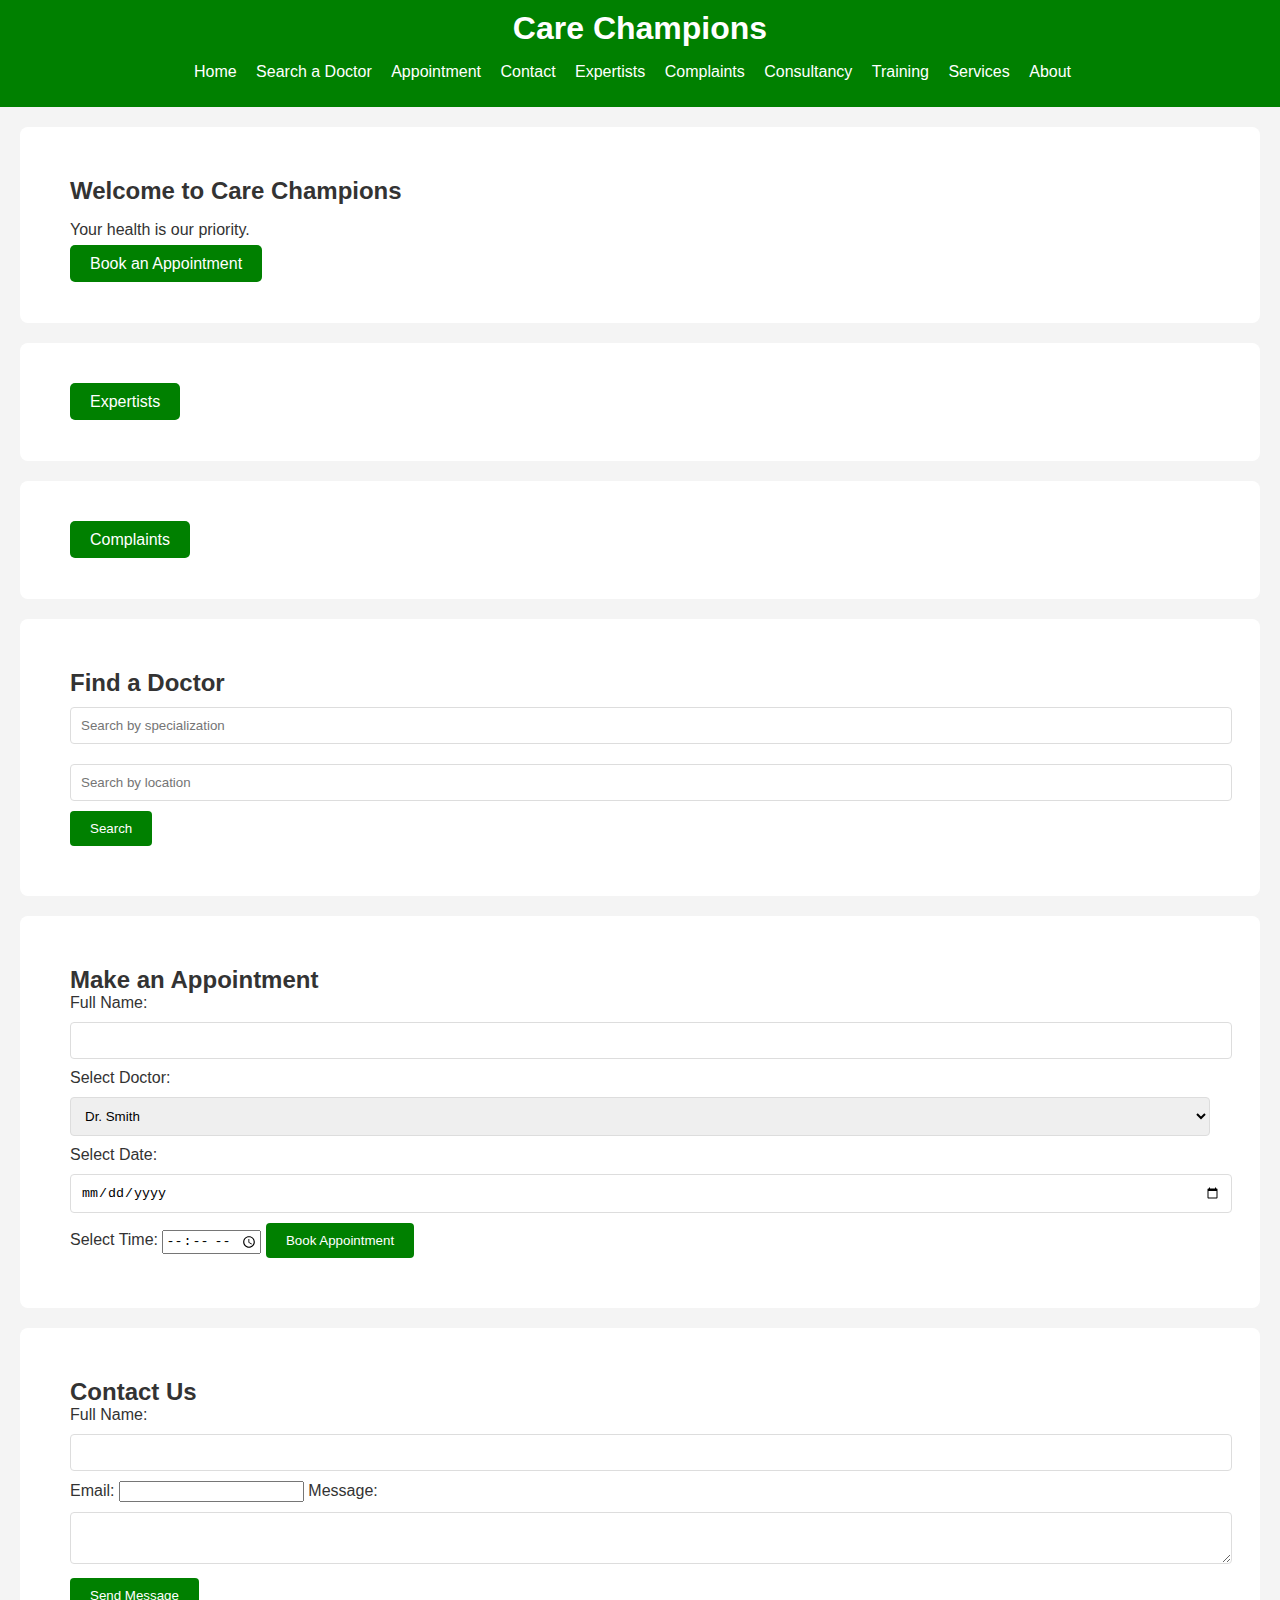
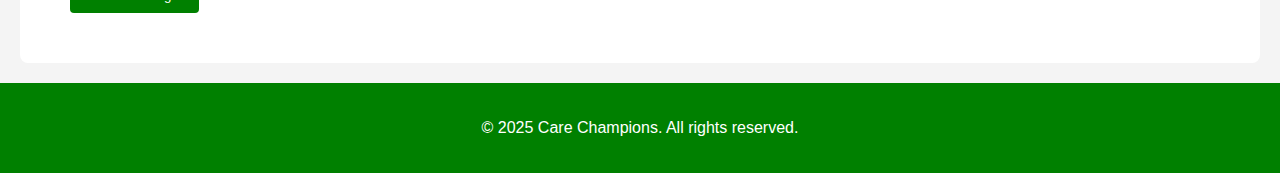
<file: INDEX.HTML>
<!DOCTYPE html>
<html lang="en">

<head>
    <meta charset="UTF-8">
    <meta name="viewport" content="width=device-width, initial-scale=1.0">
    <title>Care Champions</title>
    <link rel="stylesheet" href="style.css">
    <script src="script.js"></script>
    <link rel="stylesheet" href="index.sql">
</head>

<body>

    <!-- Header Section -->
    <header>
        <div class="logo">
            <h1>Care Champions</h1>
        </div>
        <nav>
            <ul>
                <li><a href="#home">Home</a></li>
                <li><a href="#doctors">Search a Doctor</a></li>
                <li><a href="#appointments">Appointment</a></li>
                <li><a href="#contact">Contact</a></li>
                <li><a href="#expertists">Expertists</a></li>
                <li><a href="#complains">Complaints</a></li>
                <li><a href="#consultancy">Consultancy</a></li>
                <li><a href="#training">Training</a></li>
                <li><a href="#services">Services</a></li>
                <li><a href="#about">About</a></li>
            </ul>
        </nav>
    </header>

    <!-- Home Section -->
    <section id="home">
        <div class="hero">
            <h2>Welcome to Care Champions</h2>
            <p>Your health is our priority.</p>
            <a href="#appointments" class="cta-button">Book an Appointment</a>
        </div>
    </section>

    <!--Expertists section-->
    <section id="expertists">
        <div class="hereos">
            <a href="#expertists" class="cta-button">Expertists</a>
            <form action="experts.html" method="html">
        </div>
    </section>

    <!--complaits section-->
    <section id="complaints">
        <div class="sorrowfully">
           <a href="#complaints" class="cta-button">Complaints</a>
           <form action="complaint.html" method="html">
        </div>

    </section>

    <!-- Doctors Search Section -->
    <section id="doctors">
        <h2>Find a Doctor</h2>
        <form id="doctorSearchForm">
            <input type="text" id="specialization" placeholder="Search by specialization">
            <input type="text" id="location" placeholder="Search by location">
            <button type="submit">Search</button>
        </form>
        <div id="doctorResults"></div>
    </section>

    <!-- Appointment Booking Section -->
    <section id="appointments">
        <h2>Make an Appointment</h2>
        <form action="appointment.php" method="POST">
            <label for="name">Full Name:</label>
            <input type="text" id="name" name="name" required>

            <label for="doctor">Select Doctor:</label>
            <select id="doctor" name="doctor" required>
                <option value="dr_smith">Dr. Smith</option>
                <option value="dr_jones">Dr. Jones</option>
                <option value="dr_williams">Dr. Williams</option>
            </select>

            <label for="appointmentDate">Select Date:</label>
            <input type="date" id="appointmentDate" name="appointmentDate" required>
            <label for="appointmentDate">Select Time:</label>
            <input type="time" id="appointmentDate" name="appointmentDate" required>


            <button type="submit">Book Appointment</button>
        </form>
    </section>

    <!-- Contact Section -->
    <section id="contact">
        <h2>Contact Us</h2>
        <form action="contact.php" method="POST">
            <label for="name">Full Name:</label>
            <input type="text" id="name" name="name" required>

            <label for="email">Email:</label>
            <input type="email" id="email" name="email" required>

            <label for="message">Message:</label>
            <textarea id="message" name="message" required></textarea>

            <button type="submit">Send Message</button>
        </form>
    </section>

    <!-- Footer Section -->
    <footer>
        <p>&copy; 2025 Care Champions. All rights reserved.</p>
    </footer>

</body>

</html>
</file>
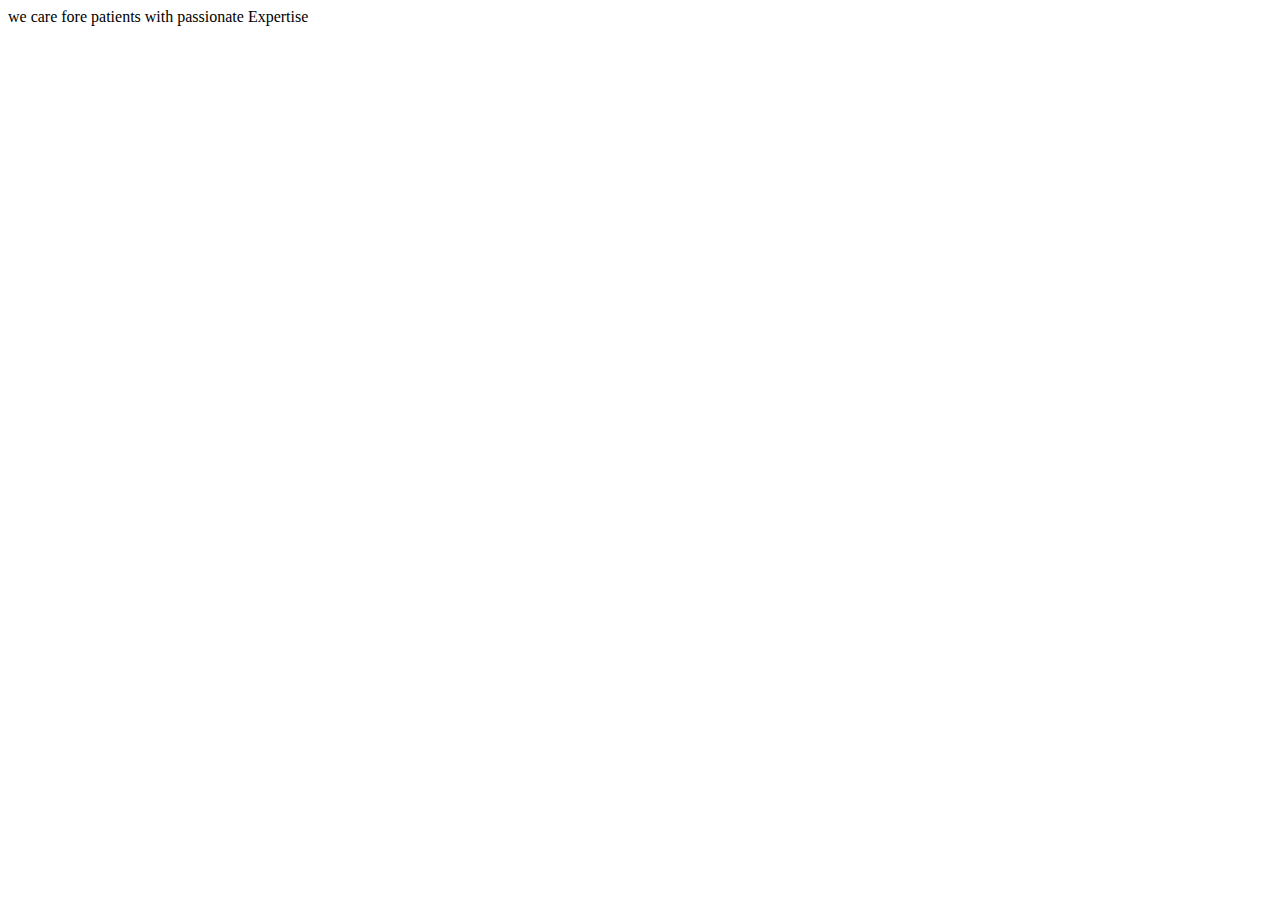
<file: about.html>
<!DOCTYPE html>
<html lang="en">
<head>
    <meta charset="UTF-8">
    <meta name="viewport" content="width=device-width, initial-scale=1.0">
    <title>About</title>
</head>
<body>
 we care fore patients with passionate Expertise   
</body>
</html>
</file>
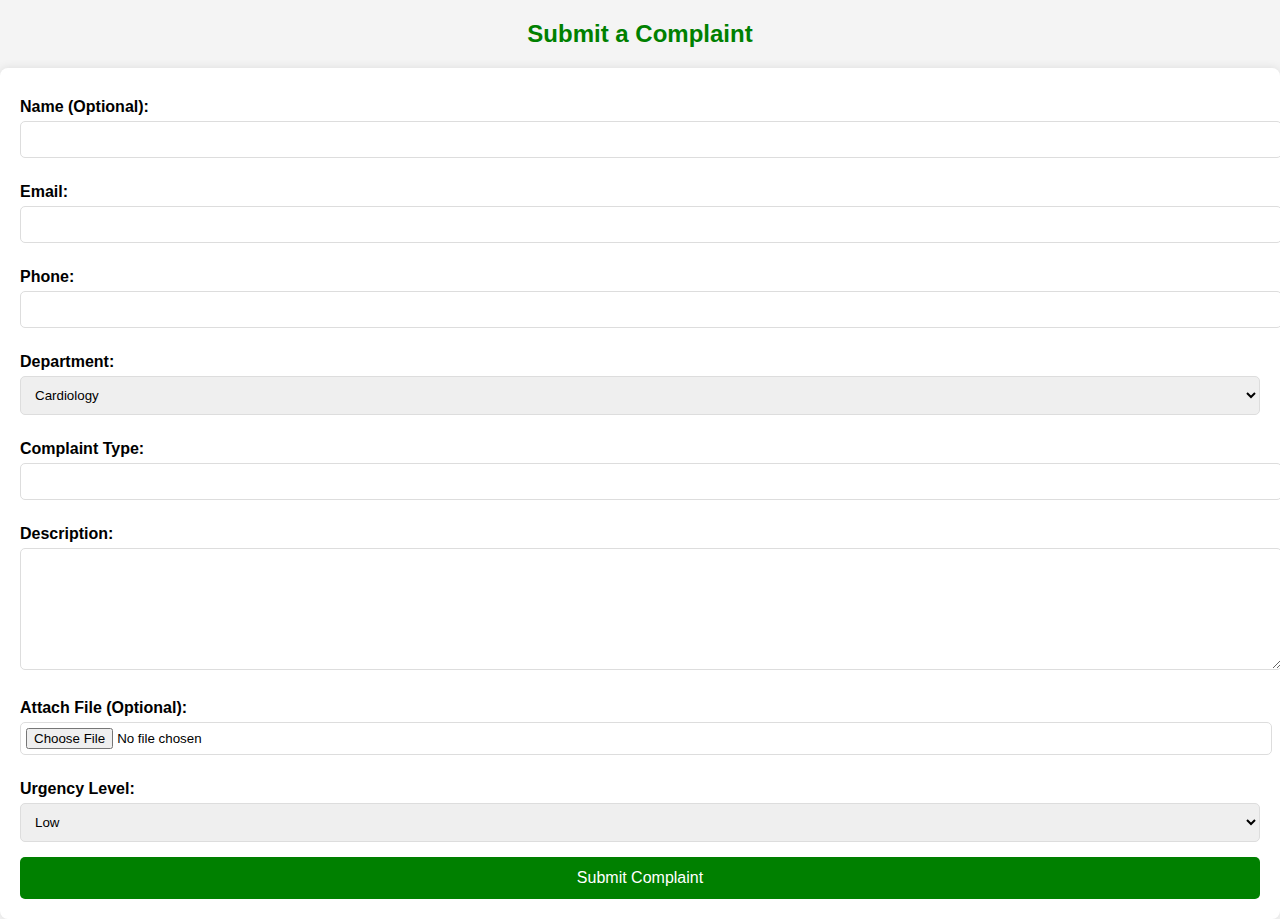
<file: complain.html>
<!DOCTYPE html>
<html lang="en">
<head>
    <meta charset="UTF-8">
    <meta name="viewport" content="width=device-width, initial-scale=1.0">
    <title>Hospital Complaint Form</title>
    <link rel="stylesheet" href="complain.css">
<body>

    <h2>Submit a Complaint</h2>
    <form action="submit_complaint.php" method="POST" enctype="multipart/form-data">
        <label>Name (Optional):</label>
        <input type="text" name="patient_name">

        <label>Email:</label>
        <input type="email" name="email" required>

        <label>Phone:</label>
        <input type="text" name="phone" required>

        <label>Department:</label>
        <select name="department">
            <option>Cardiology</option>
            <option>Neurology</option>
            <option>Emergency</option>
            <option>General Surgery</option>
        </select>

        <label>Complaint Type:</label>
        <input type="text" name="complaint_type" required>

        <label>Description:</label>
        <textarea name="description" required></textarea>

        <label>Attach File (Optional):</label>
        <input type="file" name="file_upload">

        <label>Urgency Level:</label>
        <select name="urgency">
            <option value="Low">Low</option>
            <option value="Medium">Medium</option>
            <option value="High">High</option>
        </select>

        <button type="submit">Submit Complaint</button>
    </form>

</body>
</html>
</file>
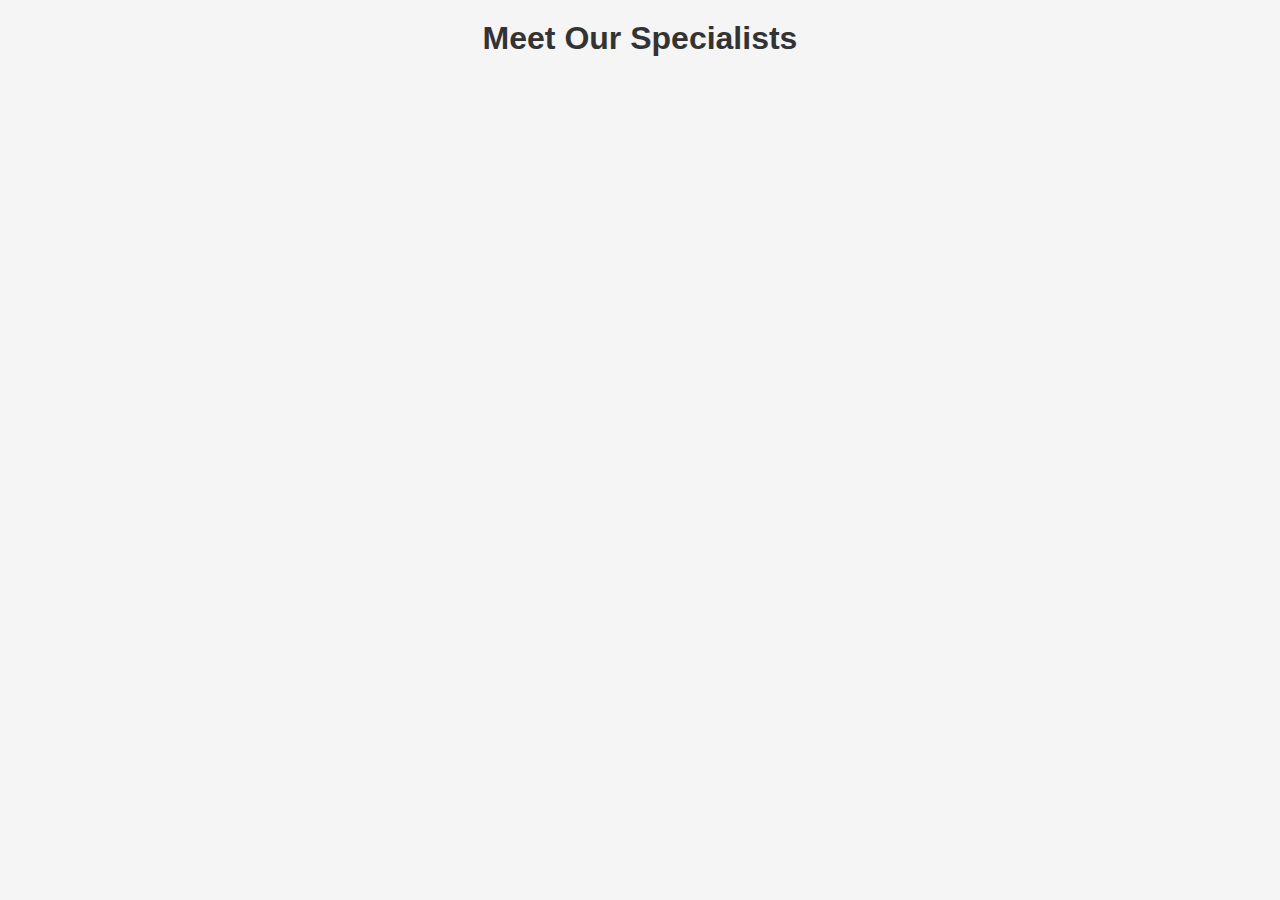
<file: experts.html>
<!DOCTYPE html>
<html lang="en">
<head>
    <meta charset="UTF-8">
    <meta name="viewport" content="width=device-width, initial-scale=1.0">
    <title>Hospital Specialists</title>
    <link rel="stylesheet" href="experts.css">
    <link rel="stylesheet" href="experts.php">
    <link rel="stylesheet" href="experts.sql">
</head>
<body>
    <h1>Meet Our Specialists</h1>
    <div class="expert-container">
       
    </div>
</body>
</html>
</file>
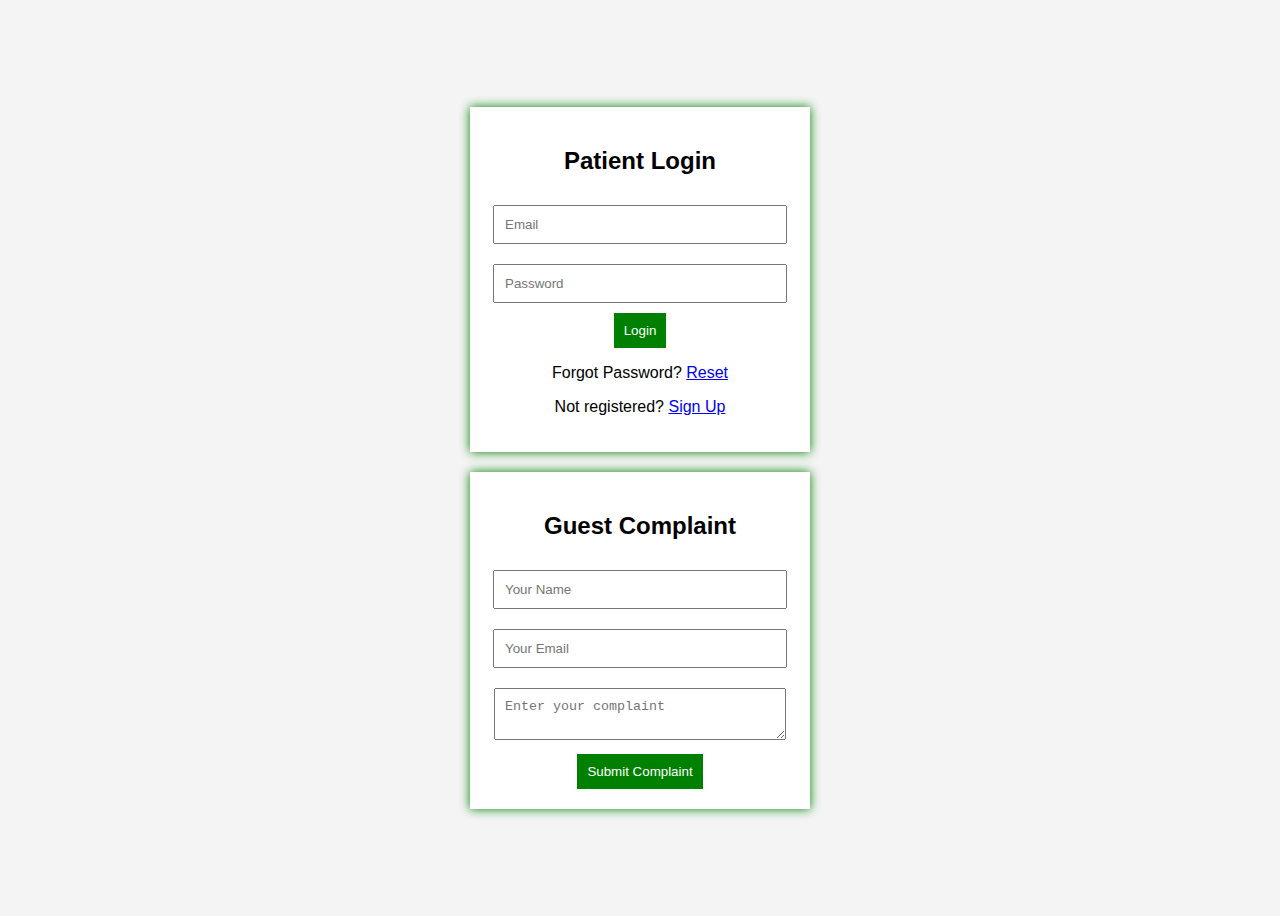
<file: login 1.html>
<!DOCTYPE html>
<html lang="en">
<head>
    <meta charset="UTF-8">
    <meta name="viewport" content="width=device-width, initial-scale=1.0">
    <title>Hospital Login</title>
    <link rel="stylesheet" href="login 1.css">
</head>
<body>
    <div class="container">
        <h2>Patient Login</h2>
        <form action="login 1.php" method="POST">
            <input type="email" name="email" placeholder="Email" required>
            <input type="password" name="password" placeholder="Password" required>
            <button type="submit">Login</button>
        </form>
        <p>Forgot Password? <a href="forgot_password.php">Reset</a></p>
        <p>Not registered? <a href="register.html">Sign Up</a></p>
    </div>

    <div class="container">
        <h2>Guest Complaint</h2>
        <form action="guest_complaint.php" method="POST">
            <input type="text" name="guest_name" placeholder="Your Name" required>
            <input type="email" name="guest_email" placeholder="Your Email" required>
            <textarea name="message" placeholder="Enter your complaint" required></textarea>
            <button type="submit">Submit Complaint</button>
        </form>
    </div>
</body>
</html>
</file>
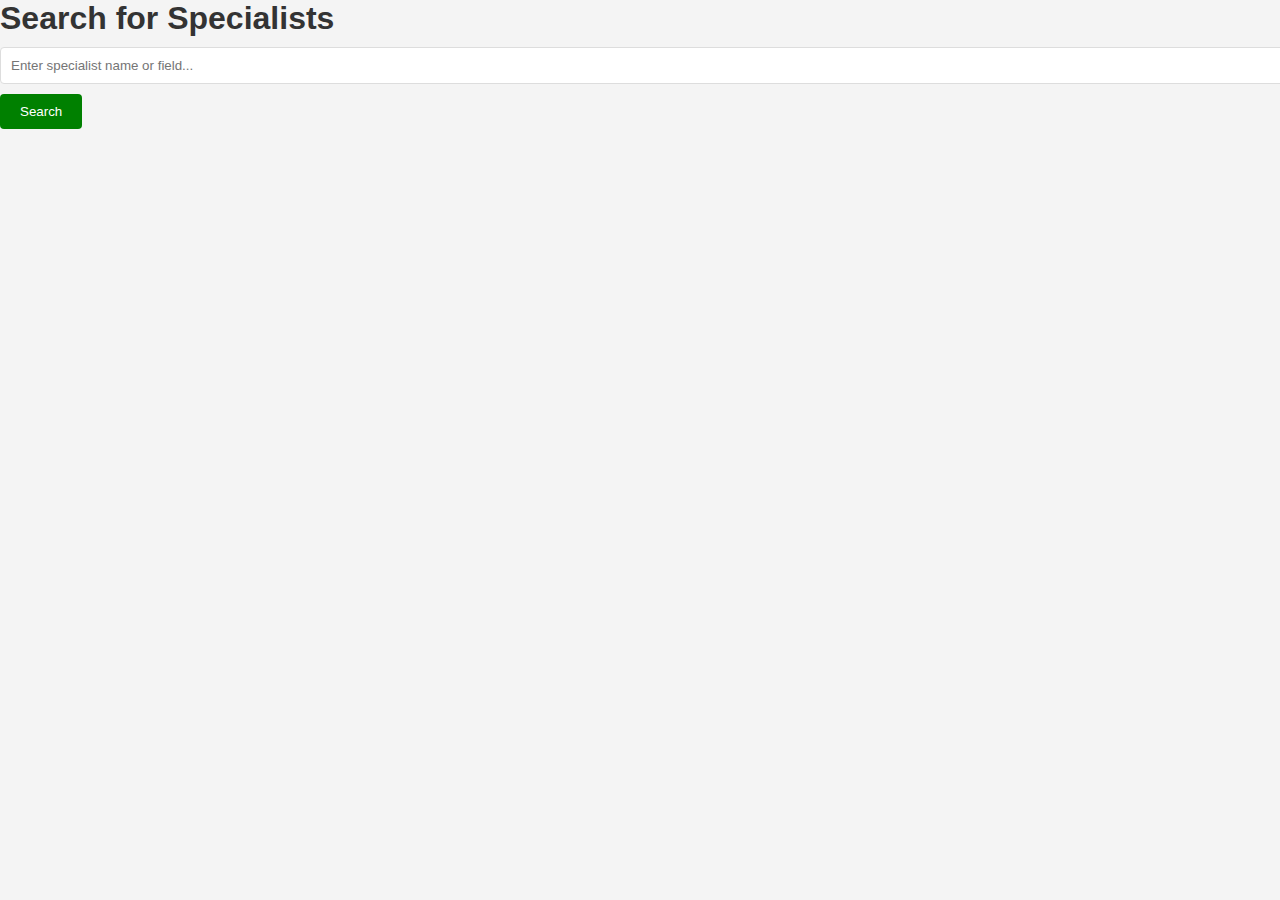
<file: search.html>
<!DOCTYPE html>
<html lang="en">
<head>
    <meta charset="UTF-8">
    <meta name="viewport" content="width=device-width, initial-scale=1.0">
    <title>Specialist Search</title>
    <link rel="stylesheet" href="style.css">
    <link rel="stylesheet" href="search.php">
    <link rel="stylesheet" href="search.sql">
    <link rel="stylesheet" href="register.php">
    <link rel="stylesheet" href="login.php">
    <link rel="stylesheet" href="dashboard.php">
    <link rel="stylesheet" href="admin add specialist.php">
    <link rel="stylesheet" href="logout.php">
</head>
<body>

<div class="search-container">
    <h1>Search for Specialists</h1>
    <input type="text" id="searchInput" placeholder="Enter specialist name or field..." />
    <button id="searchButton">Search</button>
    <div id="result"></div>
</div>

<script src="script.js"></script>
</body>
</html>
</file>
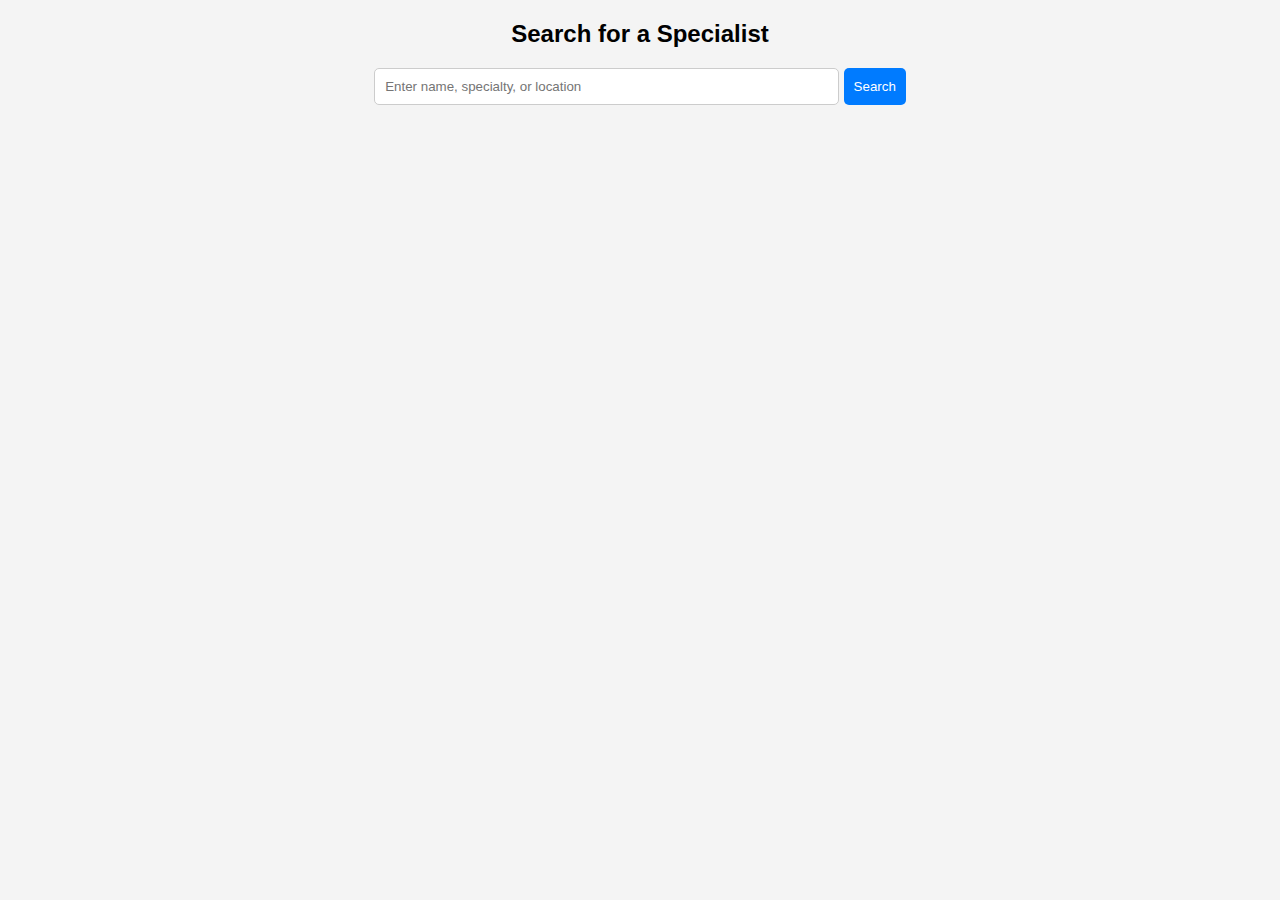
<file: specialtist.html>
<!DOCTYPE html>
<html lang="en">
<head>
    <meta charset="UTF-8">
    <meta name="viewport" content="width=device-width, initial-scale=1.0">
    <title>Find a Specialist</title>
    <link rel="stylesheet" href="specialist.css">
    <link rel="stylesheet" href="specialist.php">
    <link rel="stylesheet" href="specialist.sql">
</head>
<body>

    <h2>Search for a Specialist</h2>
    <form action="search.php" method="GET">
        <input type="text" name="query" placeholder="Enter name, specialty, or location">
        <button type="submit">Search</button>
    </form>

    <div id="results"></div>

</body>
</html>
</file>
<file: style.css>
/* General Styles */
body {
    font-family: Arial, sans-serif;
    margin: 0;
    padding: 0;
    background-color: #f4f4f4;
    color: #333;
}

header {
    background-color: green;
    color: white;
    padding: 10px;
    text-align: center;
}

header nav ul {
    list-style: none;
    padding: 0;
}

header nav ul li {
    display: inline;
    margin-right: 15px;
}

header nav ul li a {
    color: white;
    text-decoration: none;
}

h1, h2 {
    margin: 0;
    padding: 0;
}

.cta-button {
    background-color: green;
    color: white;
    padding: 10px 20px;
    text-decoration: none;
    border-radius: 5px;
}

section {
    padding: 50px;
    background-color: white;
    margin: 20px;
    border-radius: 8px;
}

input[type="text"], input[type="date"], select, textarea {
    width: 100%;
    padding: 10px;
    margin: 10px 0;
    border: 1px solid #ddd;
    border-radius: 4px;
}

button {
    background-color: green;
    color: white;
    padding: 10px 20px;
    border: none;
    border-radius: 4px;
    cursor: pointer;
}

button:hover {
    background-color: green;
}

footer {
    background-color: green;
    color: white;
    text-align: center;
    padding: 20px;
}
</file>
<file: complain.css>
/* General Styles */
body {
    font-family: Arial, sans-serif;
    margin: 0;
    padding: 0;
    background-color: #f4f4f4;
}

/* Container */
.container {
    width: 80%;
    margin: auto;
    overflow: hidden;
    background: #fff;
    padding: 20px;
    box-shadow: 0px 0px 10px rgba(0, 0, 0, 0.1);
    border-radius: 8px;
}

/* Header */
h2 {
    text-align: center;
    color:green;
    margin-bottom: 20px;
}

/* Form Styling */
form {
    background: #ffffff;
    padding: 20px;
    border-radius: 8px;
    box-shadow: 0px 0px 10px rgba(0, 0, 0, 0.1);
}

label {
    font-weight: bold;
    display: block;
    margin: 10px 0 5px;
}

input, select, textarea {
    width: 100%;
    padding: 10px;
    margin-bottom: 15px;
    border: 1px solid #ddd;
    border-radius: 5px;
}

textarea {
    height: 100px;
}

/* File Input */
input[type="file"] {
    padding: 5px;
}

/* Submit Button */
button {
    background:green;
    color: white;
    border: none;
    padding: 12px 20px;
    cursor: pointer;
    font-size: 16px;
    width: 100%;
    border-radius: 5px;
    transition: background 0.3s;
}

button:hover {
    background: green;
}

/* Table Styling */
table {
    width: 100%;
    border-collapse: collapse;
    margin-top: 20px;
}

th, td {
    border: 1px solid #ddd;
    padding: 10px;
    text-align: left;
}

th {
    background:green;
    color: white;
}

tr:nth-child(even) {
    background: #f2f2f2;
}

/* Action Links */
a {
    color: green;
    text-decoration: none;
    font-weight: bold;
}

a:hover {
    text-decoration: underline;
}

/* Responsive Design */
@media (max-width: 768px) {
    .container {
        width: 95%;
    }

    input, select, textarea, button {
        width: 100%;
    }
}
</file>
<file: experts.css>
body {
    font-family: Arial, sans-serif;
    background: #f5f5f5;
    margin: 0;
    padding: 0;
    text-align: center;
}

h1 {
    color: #333;
    margin-top: 20px;
}

.expert-container {
    display: grid;
    grid-template-columns: repeat(auto-fit, minmax(300px, 1fr));
    gap: 20px;
    padding: 20px;
    max-width: 1200px;
    margin: auto;
}

.expert-card {
    background: white;
    border-radius: 10px;
    padding: 20px;
    box-shadow: 0px 4px 6px rgba(0, 0, 0, 0.1);
    text-align: center;
    transition: 0.3s;
}

.expert-card:hover {
    transform: translateY(-5px);
}

.profile-pic {
    width: 100px;
    height: 100px;
    border-radius: 50%;
    object-fit: cover;
    margin-bottom: 10px;
}

h2 {
    color: #007BFF;
}

h3 {
    color: #555;
}

p {
    font-size: 14px;
    color: #666;
    margin: 10px 0;
}

.location {
    font-weight: bold;
    color: #333;
}
</file>
<file: login 1.css>
body {
    font-family: Arial, sans-serif;
    background: #f4f4f4;
    display: flex;
    justify-content: center;
    align-items: center;
    height: 100vh;
    flex-direction: column;
}

.container {
    background: white;
    padding: 20px;
    margin: 10px;
    width: 300px;
    text-align: center;
    box-shadow: 0px 0px 10px 0px green;
}

input, textarea {
    width: 90%;
    margin: 10px 0;
    padding: 10px;
}

button {
    background: green;
    color: white;
    padding: 10px;
    border: none;
    cursor: pointer;
}
</file>
<file: specialist.css>
body {
    font-family: Arial, sans-serif;
    text-align: center;
    background-color: #f4f4f4;
}

h2 {
    margin-top: 20px;
}

form {
    margin: 20px auto;
    width: 50%;
    display: flex;
    justify-content: center;
}

input {
    padding: 10px;
    width: 70%;
    border: 1px solid #ccc;
    border-radius: 5px;
}

button {
    padding: 10px;
    background: #007BFF;
    color: white;
    border: none;
    cursor: pointer;
    margin-left: 5px;
    border-radius: 5px;
}

button:hover {
    background: #0056b3;
}

.specialist-card {
    background: white;
    padding: 15px;
    margin: 15px auto;
    width: 50%;
    box-shadow: 2px 2px 10px rgba(0, 0, 0, 0.1);
    border-radius: 8px;
}

.specialist-card img {
    width: 100px;
    height: 100px;
    border-radius: 50%;
}

.specialist-card h3 {
    margin: 10px 0 5px;
}

.specialist-card p {
    margin: 0;
}
</file>
